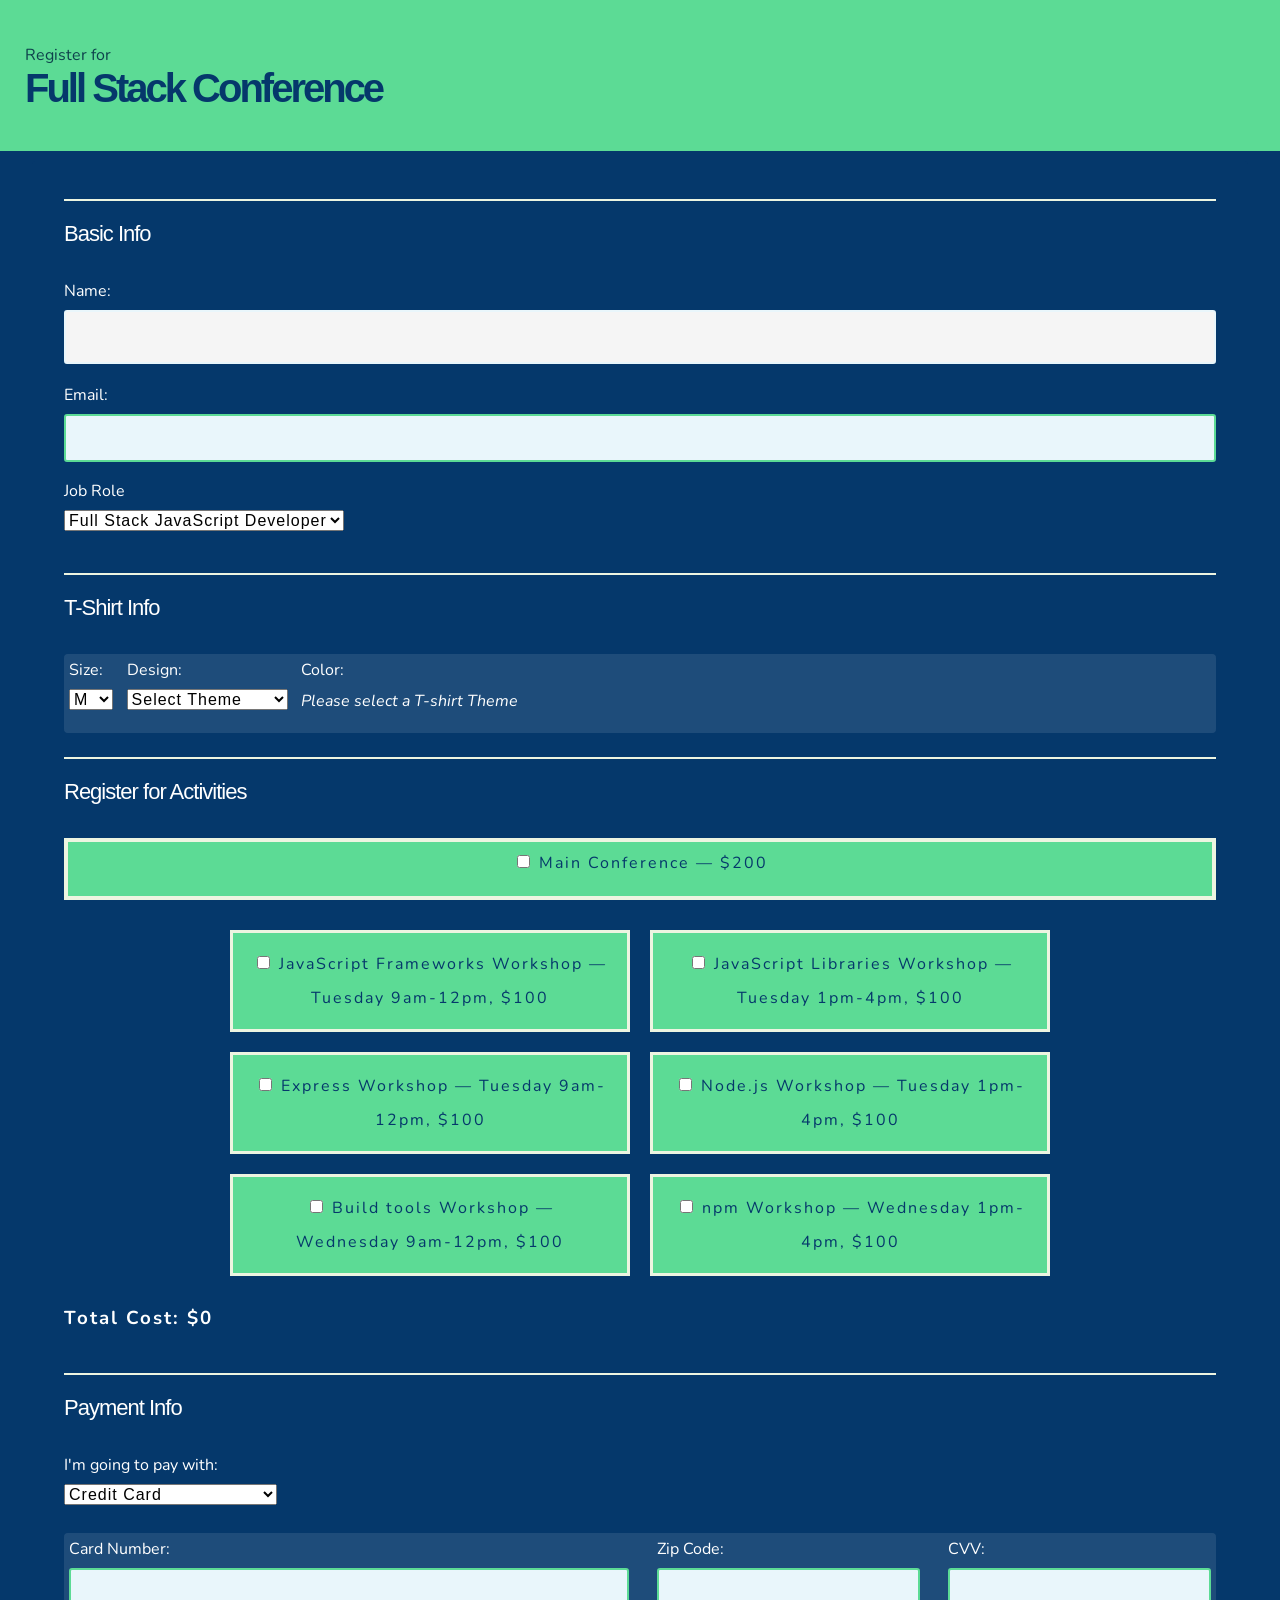
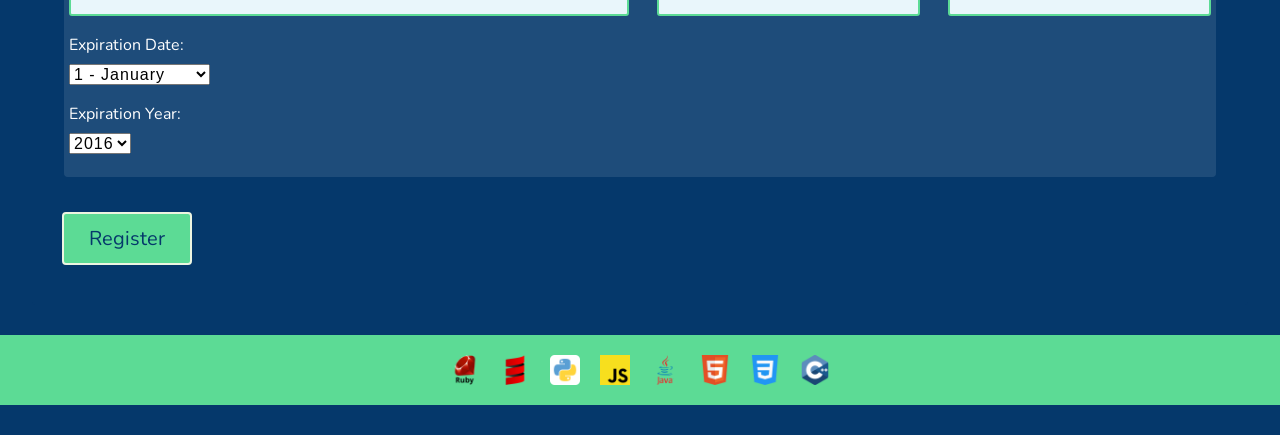
<file: index.html>
<!DOCTYPE html>
<html lang="en">
<head>
  <meta charset="utf-8">
  <meta name="viewport" content="width=device-width, initial-scale=1.0">
	<title>Register for Full Stack Conf</title>
	<link rel="stylesheet" href="css/style.css">
</head>
<body>
	
    
    <header>
      <span>Register for</span>
      <h1>Full Stack Conference</h1>
    </header>
<div class="container">
    <form action="index.html" method="post" novalidate>
      <section>
      <fieldset>         
        <legend>Basic Info</legend>
        
        <label for="name">Name:</label>
        <input type="text" id="name" name="user-name">
        <div id="nameAlert"></div>
        <label for="mail">Email:</label>
        <input type="email" id="mail" name="user-email">
        <div id="emailAlert"></div>
        <label for="title">Job Role</label>
        <select id="title" name="user-title">
          <option value="full-stack js developer">Full Stack JavaScript Developer</option>
          <option value="front-end developer">Front End Developer</option>
          <option value="back-end developer">Back End Developer</option>
          <option value="designer">Designer</option>          
          <option value="student">Student</option>
          <option value="other">Other</option> 
        </select>
          <label id="other-specify-label" for="other-specify-box">If "Other", please specify below!</label> 
          <input id="other-specify-box" type="text" name="other">
        </section>           
      </fieldset>
      
      <fieldset class="shirt">
        <legend>T-Shirt Info</legend>
        
        <div class="shirt-box">
          <div>
            <label for="size">Size:</label>
            <select id="size" name="user-size">
              <option value="small">S</option>
              <option value="medium" selected>M</option>
              <option value="large">L</option>
              <option value="extra large">XL</option>
            </select>
          </div>

          <div>
            <label for="design">Design:</label>
            <select id="design" name="user-design">
              <option value="select-theme">Select Theme</option>
              <option value="js puns">Theme - JS Puns</option>
              <option value="heart js">Theme - I &#9829; JS</option>
            </select>
          </div>

          <div id="shirt-colors" class="shirt-colors">
            <label for="color">Color:</label>
            <select id="color">
              <option value="cornflowerblue">Cornflower Blue (JS Puns shirt only)</option>
              <option value="darkslategrey">Dark Slate Grey (JS Puns shirt only)</option> 
              <option value="gold">Gold (JS Puns shirt only)</option>
              <option value="tomato">Tomato (I &#9829; JS shirt only)</option>
              <option value="steelblue">Steel Blue (I &#9829; JS shirt only)</option> 
              <option value="dimgrey">Dim Grey (I &#9829; JS shirt only)</option> 
            </select>
          </div>
        </div>               
      </fieldset>

      <fieldset class="activities">
        <legend>Register for Activities</legend>
          <label>
            <div class="mainConf">
            <input type="checkbox" name="all" data-cost="200" autocomplete="off"> Main Conference — $200
          </label></div>
          <div class="sectionOne">
          <label>
            <input type="checkbox" name="js-frameworks" data-day-and-time="Tuesday 9am-12pm" data-cost="100" autocomplete="off"> 
            JavaScript Frameworks Workshop — Tuesday 9am-12pm, $100
          </label>
          <label>
            <input type="checkbox" name="js-libs" data-day-and-time="Tuesday 1pm-4pm" data-cost="100" autocomplete="off"> 
            JavaScript Libraries Workshop — Tuesday 1pm-4pm, $100
          </label>
          <label>
            <input type="checkbox" name="express" data-day-and-time="Tuesday 9am-12pm" data-cost="100" autocomplete="off"> 
            Express Workshop — Tuesday 9am-12pm, $100
          </label>
          <label>
            <input type="checkbox" name="node" data-day-and-time="Tuesday 1pm-4pm" data-cost="100" autocomplete="off"> 
            Node.js Workshop — Tuesday 1pm-4pm, $100
          </label>          
          <label>
            <input type="checkbox" name="build-tools" data-day-and-time="Wednesday 9am-12pm" data-cost="100" autocomplete="off"> 
            Build tools Workshop — Wednesday 9am-12pm, $100
          </label>
          <label>
            <input type="checkbox" name="npm" data-day-and-time="Wednesday 1pm-4pm" data-cost="100" autocomplete="off"> 
            npm Workshop — Wednesday 1pm-4pm, $100
          </label>
                  	
      </fieldset>
      <fieldset>
        <legend>Payment Info</legend>

        <label for="payment">I'm going to pay with:</label>
        <select id="payment" name="user-payment">
          <option value="select method">Select Payment Method</option>
          <option value="credit card">Credit Card</option>
          <option value="paypal">PayPal</option>
          <option value="bitcoin">Bitcoin</option>
        </select>

        <div id="credit-card" class="credit-card">

          <div class="col-6 col">
            <label for="cc-num">Card Number:</label>
        	  <input id="cc-num" name="user-cc-num" type="text">
          </div>

          <div class="col-3 col">
            <label for="zip">Zip Code:</label>
            <input id="zip" name="user-zip" type="text"> 
          </div>

          <div id="cvvDiv" class="col-3 col">
            <label for="cvv">CVV:</label>
            <input id="cvv" name="user-cvv" type="text"> 
          </div>

          <label for="exp-month">Expiration Date:</label>
          <select id="exp-month" name="user-exp-month">
            <option value="1">1 - January</option>
            <option value="2">2 - February</option>
            <option value="3">3 - March</option>
            <option value="4">4 - April</option>
            <option value="5">5 - May</option>
            <option value="6">6 - June</option>
            <option value="7">7 - July</option>
            <option value="8">8 - August</option>
            <option value="9">9 - September</option>
            <option value="10">10 - October</option>
            <option value="11">11 - November</option>	
            <option value="12">12 - December</option>          		          
          </select>
          <label for="exp-year">Expiration Year:</label>
          <select id="exp-year" name="user-exp-year">
            <option value="2016">2016</option>
            <option value="2017">2017</option>
            <option value="2018">2018</option>
            <option value="2019">2019</option>
            <option value="2020">2020</option>        		          
          </select> 	                  	         
        </div>

        <div id="paypal" class="paypal">
        	<p>If you selected the PayPal option we'll take you to Paypal's site to set up your billing information, when you click “Register” below.</p>
        </div> 

        <div id="bitcoin" class="bitcoin">
        	<p>If you selected the Bitcoin option we'll take you to the Coinbase site to set up your billing information. Due to the nature of exchanging Bitcoin, all Bitcoin transactions will be final.</p>
        </div>                  

      </fieldset>        
        <div id="payment-message"></div>
      <button id="submit-button" type="submit">Register</button>
      
    </form>

  </div>
  <footer>
    <img src="images/ruby.png"><img src="images/scala.png"><img src="images/python.png"><img src="images/javascript.png">
    <img src="images/java.png"><img src="images/html.png"><img src="images/css-1.png">
    <img src="images/c.png">
  </footer>
  <script type="text/JavaScript" src="form.js"></script>
</body>
</html>
</file>
<file: css/style.css>
/* ================================= 
  Base Element Styles
==================================== */

@import url('https://fonts.googleapis.com/css?family=Nunito|Roboto+Mono');

* {
  box-sizing: border-box;
}

body,
input,
button {
	font-family: 'Nunito', sans-serif;
}

body {
  font: 1em/1.5;
  color: rgba(6, 49, 68, 0.9);
	background: #05386B;
	margin: 0
}

header {
	text-align: left;
	margin-top: -30px;
	background: #5CDB95;
	width: 100%;

}

footer {
	background: #5CDB95;
	width: 100%;
	display: flex;
	justify-content: center;
	padding: 10px;
	margin-top: 30px
}

footer img {
	width: 50px;
	height: auto;
	padding: 10px
}

h1 {
	font-size: 2.5em;
	margin: 0;
	margin-left: 25px;
	font-family: sans-serif;
	color: #05386B;
	letter-spacing: -3px;
}

span{
	margin-left: 25px
}

a {
  text-decoration: none;
}

/* ================================= 
  Form Element Styles
==================================== */

form {
	padding: .875em 1.875em 1.875em;
	background: #05386B;
	margin-top: 10px;
	border-radius: 3px;
}

fieldset,
legend,
button {
	padding: 0;
	border: none;
}

fieldset {
	margin-top: 1.5em;
}

legend,
button {
	font-size: 1.25em;	
}

legend {
	font-weight: 500;
	letter-spacing: -1px;
	font-family: sans-serif;
	padding-top: .5em;
	border-top: 2px solid #EDF5E1;
	padding-top: 20px;
	margin-bottom: 1.5em;
	color: white;
	font-size: 22px
}

input[type="text"],
input[type="email"],
legend {
	width: 100%;
}

label {
	color: white;
	display: block;
	margin-bottom: .5em;
}

input,
select {
	margin-bottom: 1.125em;	
}

input {
	font-size: 1em;
	font-weight: 500;
	padding: .8em;
	background: #e9f6fb;
	border: 2px solid #5CDB95;
	border-radius: 3px;
	outline: none;
}

input:focus {
	background: #F5F5F5;
	border-color: #e9f6fb ;
	transition: border-color .4s, background-color .4s;
	color: #05386B;
	font-family: sans-serif;
	font-size: 18px
	
}

input[type="checkbox"],
input[type="radio"] {
	display: inline-block;
}

button {
	color: #05386B ;
	padding: .55em 1.25em;
	background: #5CDB95;
	margin: 1.25em 0 .5em;
	cursor: pointer;
	border: 2px solid #EDf5E1;
	border-radius: 4px;
	transition: all 0.5s;
}

button:hover {
	background: #05386B;
	color: #5CDB95;
	border: 2px solid #EDf5E1
}

input, 
select, 
option {
	font-family: 'roboto', sans-serif;
}

/* ================================= 
  Page Styles
==================================== */
select{
	font-size: 16px;
	font-family: sans-serif;
	letter-spacing: 1px
}

#nameAlert, #emailAlert{
	font-size: 18px;
	margin-left: 10px
}

.activities{
	letter-spacing: 2px;
}

.mainConf{
	border: 4px solid #EDf5E1;
	padding: 10px;
	text-align: center;
	background: #5CDB95;
	color: #05386B;
}

.sectionOne{
	margin-top: 20px;
	background:#05386B ;
	display: flex;
	flex-wrap: wrap;
	justify-content: center;

}

.sectionOne label{
	width: 400px;
	padding: 20px;
	text-align: center;
	color: #05386B;
	border: 3px solid #EDf5E1;
	background: #5CDB95;
	flex-wrap: wrap;
	margin: 10px

}

.sectionOne label:hover{
	cursor: pointer;
	background: #05386B;
	color: #5CDB95;
}

.mainConf:hover {
	cursor: pointer;
	background: #05386B;
	color: #5CDB95;
}

.container {
	margin: auto;
	max-width: 95%;
}

.shirt div {
	float: left;
	margin-right: .85em;
}

.shirt-box {
	width: 100%;
	padding: 5px;
	background: rgba(255, 255, 255, 0.1);
	border-radius: 4px;
}

.interests input {
	margin-bottom: 0;
}

.credit-card {
	margin-top: 1.25em;
}

.credit-card,
.paypal,
.bitcoin {
	margin-top: 10px;
	margin-bottom: 10px;
	padding: 5px;
	background: rgba(255, 255, 255, 0.1);
	border-radius: 4px;
}

/* ================================= 
  Helper Classes
==================================== */

.is-hidden {
	display: none;
}

.clearfix::after {
  content: " ";
  display: table;
  clear: both;
}

/* ================================= 
  Media Queries
==================================== */

@media (min-width: 0) and (max-width: 679px) {
	header {
		padding: 2em 0;
	}
	button {
		width: 100%;
	}
}

@media (min-width: 680px) {
	header {
		padding: 4.65em 0 2.5em;
	}
	.col {
		float: left;
	}
	.col + .col {
		margin-left: 2.5%;
	}
	.col-3 {
		width: 23%;
	}
	.col-6 {
		width: 49%;
	}

	label {
		clear: both;
	}
}
</file>
